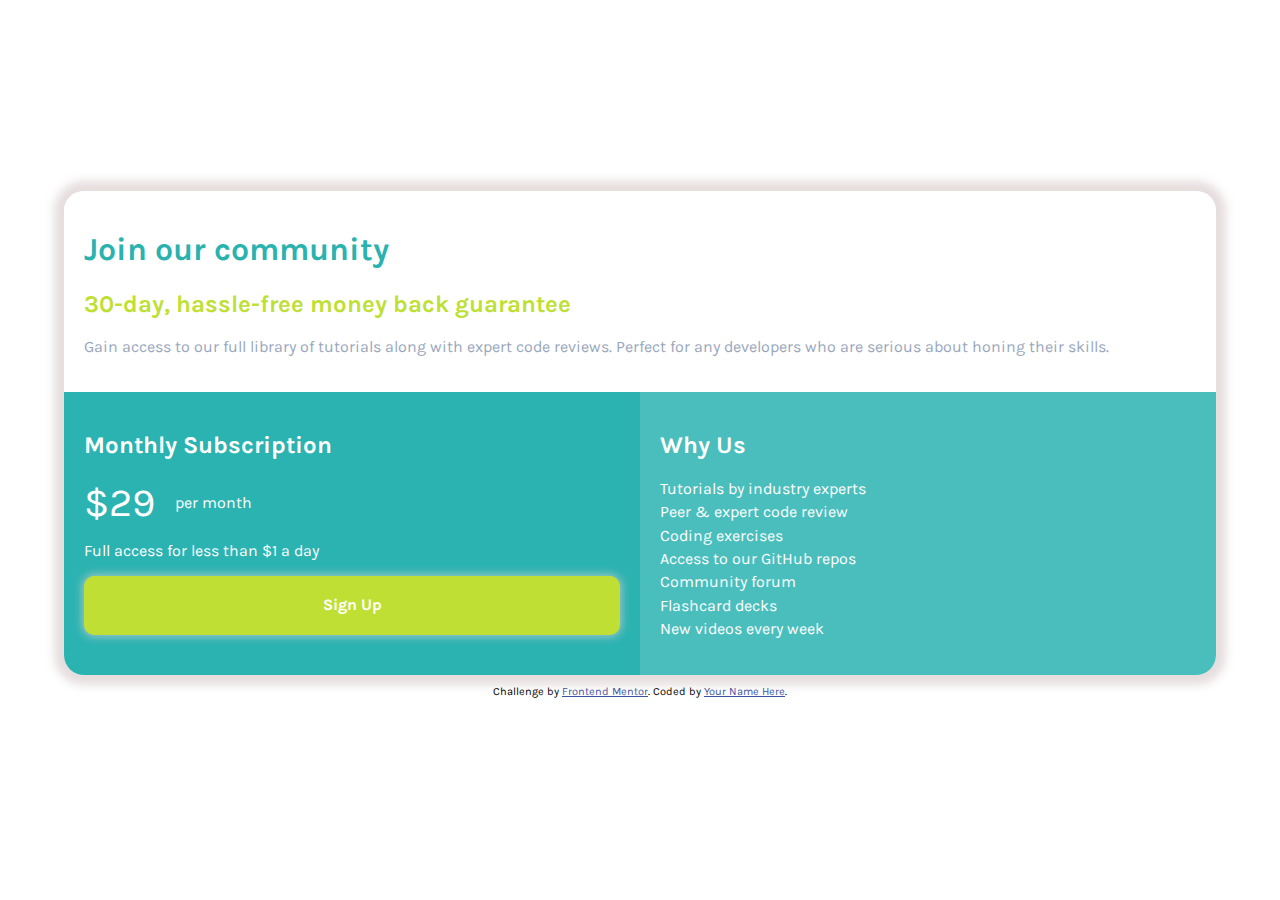
<file: 03_ single-price-grid-component-master/index.html>
<!DOCTYPE html>
<html lang="en">

<head>
  <meta charset="UTF-8">
  <meta name="viewport" content="width=device-width, initial-scale=1.0">
  <!-- displays site properly based on user's device -->

  <link rel="icon" type="image/png" sizes="32x32" href="./images/favicon-32x32.png">
  <link rel="preload" href="css/normalize.css" as="style">
  <link rel='stylesheet' href='css/normalize.css' />

  <link rel="preconnect" href="https://fonts.gstatic.com/" crossorigin>
  <link href="https://fonts.googleapis.com/css?family=Karla:regular,700" rel="stylesheet" />

  <link rel="preload" href="css/style.css" as="style">
  <link rel="stylesheet" href="css/style.css">

  <title>Frontend Mentor | Single Price Grid Component</title>

</head>

<body>
  <div class="container">
    <section class="join">
      <h1 class="join-title">Join our community</h1>
      <h2 class="joint-subtitle">30-day, hassle-free money back guarantee</h2>
      <p class="join-text">
        Gain access to our full library of tutorials along with expert code reviews.
        Perfect for any developers who are serious about honing their skills.
      </p>
    </section><!-- .join -->

    <div class="inner-container">

      <section class="subscription">
        <h2 class="subscription-title">Monthly Subscription</h2>
        <p class="subscription-priceText"><span class="price">&dollar;29</span> per month</p>
        <p class="subscription-text">Full access for less than <span>&dollar;</span>1 a day</p>
        <a class="btn" href="#">Sign Up</a>
      </section><!-- .subscription -->

      <section class="why-us">
        <h2 class="whyus-title">Why Us</h2>
        <ul class="whyus-list">
          <li class="whyus-list__item">Tutorials by industry experts</li>
          <li class="whyus-list__item">Peer &amp; expert code review</li>
          <li class="whyus-list__item">Coding exercises</li>
          <li class="whyus-list__item">Access to our GitHub repos</li>
          <li class="whyus-list__item">Community forum</li>
          <li class="whyus-list__item">Flashcard decks</li>
          <li class="whyus-list__item">New videos every week</li>
        </ul>
      </section><!-- .why-us -->
    </div><!-- .div -->
  </div><!-- .container -->

  <footer>
    <p class="attribution">
      Challenge by <a href="https://www.frontendmentor.io?ref=challenge" target="_blank">Frontend Mentor</a>.
      Coded by <a href="#">Your Name Here</a>.
    </p>
  </footer>
</body>

</html>
</file>
<file: 03_ single-price-grid-component-master/css/style.css>
:root {
  --fuentePrimaria: 'Karla', 'Courier New', Courier, monospace;
  --cyan: hsl(179, 62%, 43%);
  --bright-yellow: hsl(71, 73%, 54%);
  --Light-Gray: hsl(204, 43%, 93%);
  --Grayish-Blue: hsl(218, 22%, 67%);
}

html {
  box-sizing: border-box;
  font-size: 62.5%;
}

*,
*:before,
*:after {
  box-sizing: inherit;
}

body {
  font-family: var(--fuentePrimaria);
  font-size: 1.6rem;
  height: 100vh;
  display: flex;
  flex-direction: column;
  justify-content: center;
  align-items: center;
}

.container {
  width: 90%;
  margin-left: auto;
  margin-right: auto;
  border-radius: 2rem;
  -webkit-box-shadow: 0px 0px 10px 10px rgba(221, 210, 210, 0.75);
  -moz-box-shadow: 0px 0px 10px 10px rgba(221, 210, 210, 0.75);
  box-shadow: 0px 0px 10px 10px rgba(221, 210, 210, 0.75);
  overflow: hidden;
  display: grid;
}

.join {
  background-color: white;
  padding: 2rem;
}
.join-title {
  color: var(--cyan);
}
.joint-subtitle {
  color: var(--bright-yellow);
}
.join-text {
  color: var(--Grayish-Blue);
}

.subscription {
  background-color: #2bb3b1;
  padding: 2rem;
  color: white;
}

.subscription-priceText {
  display: flex;
  align-items: center;
}
.price {
  margin-right: 2rem;
  font-size: 4rem;
}

.btn {
  display: inline-block;
  text-decoration: none;
  cursor: pointer;
  padding: 2rem;
  color: white;
  background-color: var(--bright-yellow);
  text-align: center;
  width: 100%;
  border-radius: 1rem;
  font-weight: 700;
  -webkit-box-shadow: 0px 0px 10px 1px rgba(221, 210, 210, 0.75);
  -moz-box-shadow: 0px 0px 10px 1px rgba(221, 210, 210, 0.75);
  box-shadow: 0px 0px 10px 1px rgba(221, 210, 210, 0.75);
}

.why-us {
  background-color: #4abebd;
  padding: 2rem;
  color: white;
}

.whyus-list {
  list-style: none;
  padding: 0;
}

.whyus-list__item {
  margin-bottom: 0.5rem;
}
.whyus-list__item:last-child {
  margin-bottom: 0;
}

.attribution {
  font-size: 11px;
  text-align: center;
}

.attribution a {
  color: hsl(228, 45%, 44%);
}

@media (min-width: 768px) {
  .inner-container {
    display: grid;
    grid-template-columns: repeat(2, 1fr);
  }
}
</file>
